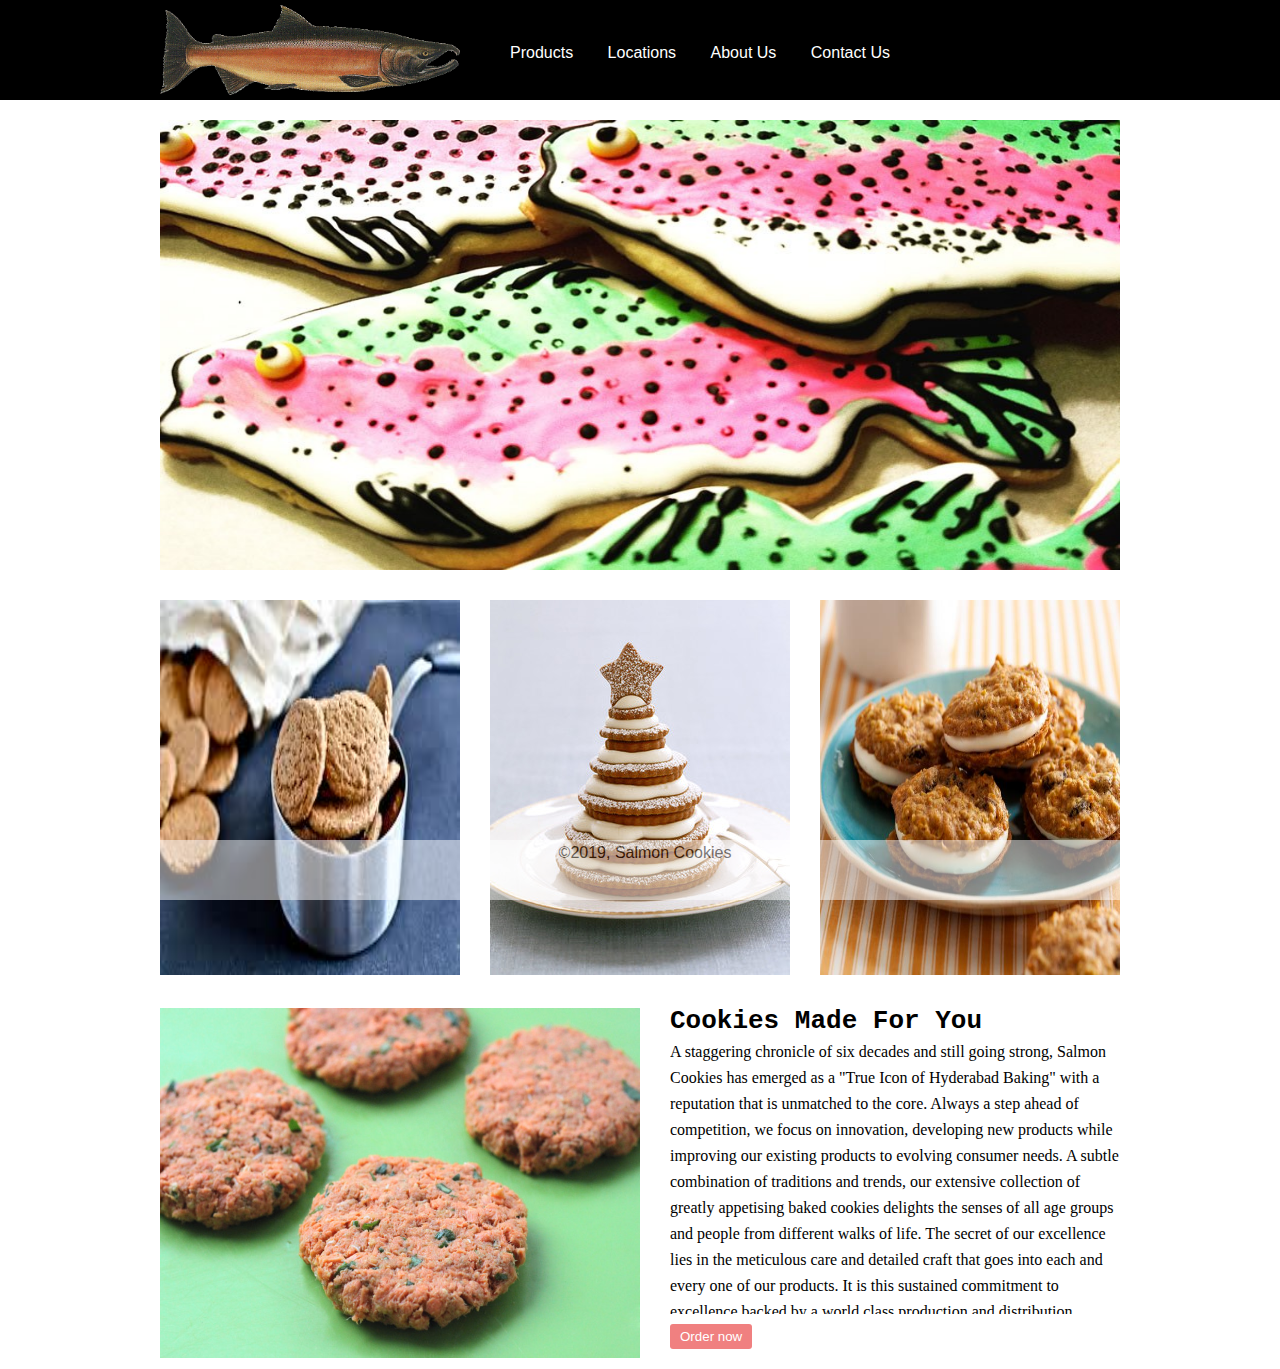
<file: index.html>
<!DOCTYPE html5>
<html>
    <head>
        <link rel="stylesheet" href="css/reset.css">
        <link rel="stylesheet" href="css/style.css">
        <link href="https://fonts.googleapis.com/css?family=Bree+Serif|Dosis|Karla|Lobster|PT+Sans" rel="stylesheet">
        <title> Salmon Cookies at Seattle </title>
    </head>
    <body>
        <header>
            <section>
                <a href="index.html">
                    <img class="logo" src="img/salmon.png" height="120" width="300">
                </a>
                    <nav>
                        <ul>
                            <li><a href="html/products.html">Products</a></li>
                            <li><a href="html/locations.html">Locations</a></li>
                            <li><a href="html/about.html">About Us</a></li>
                            <li><a href="html/contact.html">Contact Us</a></li>
                        </ul>
                    </nav>
            </section>
        </header>

        <main>
            <img class="hero" src="img/cookie1.jpg">

            <ul class="sub-banners"> 
                <li> <img src="img/cookie2.jpg"> </li>
                <li> <img src="img/cookie3.jpg"> </li>
                <li> <img src="img/cookie4.jpeg"> </li>
            </ul>

            <section class="left">
                <img src="img/cookie5.jpg">
            </section>

            <section class="right">
                <h2>Cookies made for you</h2>
                <p> A staggering chronicle of six decades and still going strong, Salmon Cookies has emerged as a "True Icon of Hyderabad Baking" with a reputation that is unmatched to the core. Always a step ahead of competition, we focus on innovation, developing new products while improving our existing products to evolving consumer needs.
                    A subtle combination of traditions and trends, our extensive collection of greatly appetising baked cookies delights the senses of all age groups and people from different walks of life. The secret of our excellence lies in the meticulous care and detailed craft that goes into each and every one of our products. It is this sustained commitment to excellence backed by a world class production and distribution network and customer friendly service that has enabled us to carve a niche for ourselves across the length and breadth of India. Today, Salmon Cookies is a household name in every nook and corner of the globe!!
                </p>
                <button>Order now</button>
            </section>
        </main>

        <footer>
            &copy;2019, Salmon Cookies 
        </footer>

    </body>
</html>
</file>
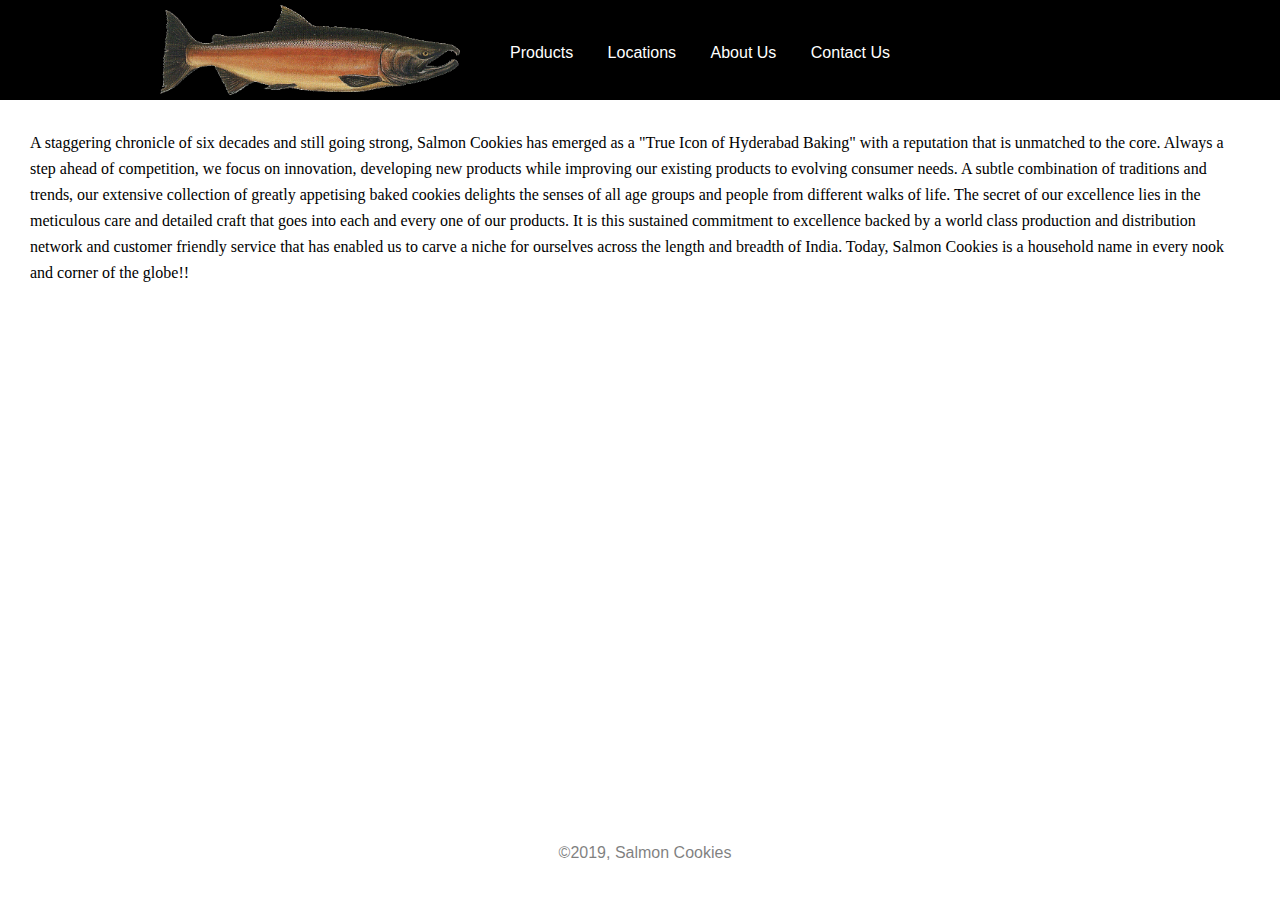
<file: html/about.html>
<!DOCTYPE html>
<html>

<head>
    <link rel="stylesheet" href="../css/reset.css">
    <link rel="stylesheet" href="../css/style.css">
    <link href="https://fonts.googleapis.com/css?family=Bree+Serif|Dosis|Karla|Lobster|PT+Sans" rel="stylesheet">
    <title>Salmon Cookies at Seattle</title>
</head>

<body>
    <header>
        <section>
            <a href="../index.html">
                <img class="logo" src="../img/salmon.png" height="120" width="300">
            </a>
            <nav>
                <ul>
                    <li><a href="../html/products.html">Products</a></li>
                    <li><a href="../html/locations.html">Locations</a></li>
                    <li><a href="../html/about.html">About Us</a></li>
                    <li><a href="../html/contact.html">Contact Us</a></li>
                </ul>
            </nav>
        </section>
    </header>

    <body>
        <p class="about">
            A staggering chronicle of six decades and still going strong, Salmon Cookies has emerged as a "True Icon of Hyderabad Baking" with a reputation that is unmatched to the core. Always a step ahead of competition, we focus on innovation, developing new products while improving our existing products to evolving consumer needs.
            A subtle combination of traditions and trends, our extensive collection of greatly appetising baked cookies delights the senses of all age groups and people from different walks of life. The secret of our excellence lies in the meticulous care and detailed craft that goes into each and every one of our products. It is this sustained commitment to excellence backed by a world class production and distribution network and customer friendly service that has enabled us to carve a niche for ourselves across the length and breadth of India. Today, Salmon Cookies is a household name in every nook and corner of the globe!! 
        </p>
    </body>

    <footer>
        &copy;2019, Salmon Cookies
    </footer>
</body>

</html>
</file>
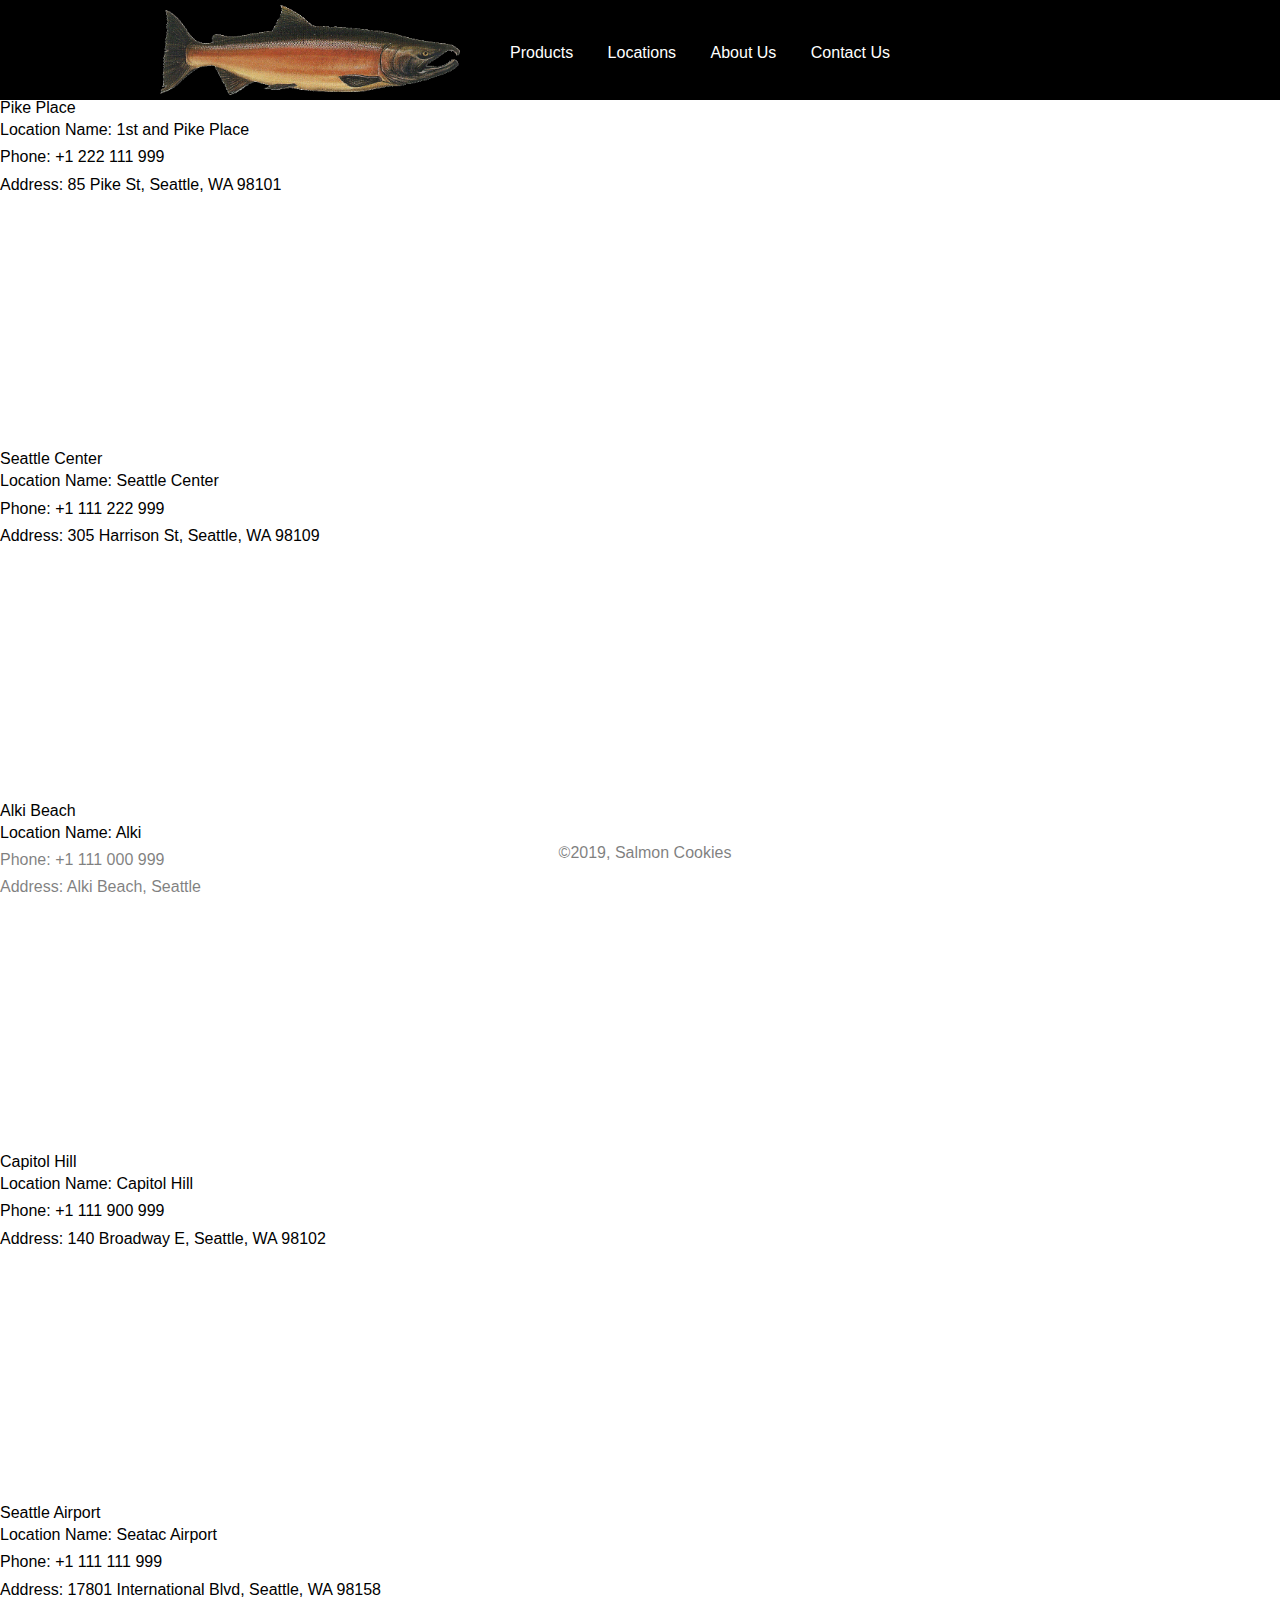
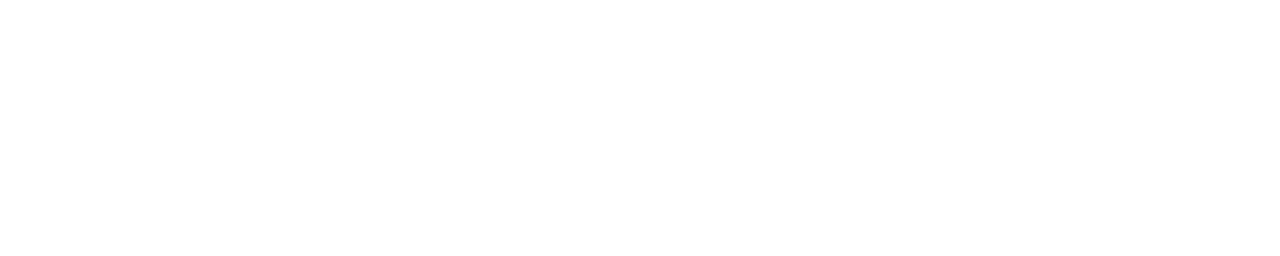
<file: html/locations.html>
<!DOCTYPE html>
<html>

<head>
    <link rel="stylesheet" href="../css/reset.css">
    <link rel="stylesheet" href="../css/style.css">
    <link href="https://fonts.googleapis.com/css?family=Bree+Serif|Dosis|Karla|Lobster|PT+Sans" rel="stylesheet">
    <title>Salmon Cookies at Seattle</title>
</head>

<body>
    <header>
        <section>
            <a href="../index.html">
                <img class="logo" src="../img/salmon.png" height="120" width="300">
            </a>
            <nav>
                <ul>
                    <li><a href="../html/products.html">Products</a></li>
                    <li><a href="../html/locations.html">Locations</a></li>
                    <li><a href="../html/about.html">About Us</a></li>
                    <li><a href="../html/contact.html">Contact Us</a></li>
                </ul>
            </nav>
        </section>
    </header>

    <div class="contact">
            <ul>
                <li>
                    <h2>Pike Place</h2>
                    <p><span style="line-height: 1.714285714; font-size: 1rem;">Location Name: <strong>1st and Pike Place</strong><br />
                            Phone: <strong>+1 222 111 999</strong><br />
                            Address: <strong>85 Pike St, Seattle, WA 98101</strong>
                            <div class="map">
                                <iframe src="https://www.google.com/maps/embed?pb=!1m18!1m12!1m3!1d2708.563768920005!2d-122.34348130273463!3d47.60952132718535!2m3!1f0!2f0!3f0!3m2!1i1024!2i768!4f13.1!3m3!1m2!1s0x54906ab2c54769e9%3A0x94c94c79f46fe138!2sPike+Place+Market!5e0!3m2!1sen!2sus!4v1551895193469"
                                    width="300" height="250" frameborder="0" style="border:0" allowfullscreen></iframe>
                            </div>
                </li>

                <li>
                        <h2>Seattle Center</h2>
                        <p><span style="line-height: 1.714285714; font-size: 1rem;">Location Name: <strong>Seattle Center</strong><br />
                            Phone: <strong>+1 111 222 999</strong><br />
                            Address: <strong>305 Harrison St, Seattle, WA 98109</strong>
                            <div class="map">
                                    <iframe src="https://www.google.com/maps/embed?pb=!1m18!1m12!1m3!1d2689.2152341325536!2d-122.35393834825733!3d47.62194727908346!2m3!1f0!2f0!3f0!3m2!1i1024!2i768!4f13.1!3m3!1m2!1s0x54901545d5e902b1%3A0x809dba0423e59752!2sSeattle+Center!5e0!3m2!1sen!2sus!4v1551900067006" 
                                    width="300" height="250" frameborder="0" style="border:0" allowfullscreen></iframe>
                            </div>
                </li>

                <li>
                        <h2>Alki Beach</h2>
                        <p><span style="line-height: 1.714285714; font-size: 1rem;">Location Name: <strong>Alki</strong><br />
                            Phone: <strong>+1 111 000 999</strong><br />
                            Address: <strong>Alki Beach, Seattle</strong>
                            <div class="map">
                                    <iframe src="https://www.google.com/maps/embed?pb=!1m18!1m12!1m3!1d10764.246508784792!2d-122.41120240842491!3d47.586043365297186!2m3!1f0!2f0!3f0!3m2!1i1024!2i768!4f13.1!3m3!1m2!1s0x54904079efcab4e7%3A0x5e9c1b1142e9d6e5!2sAlki+Beach!5e0!3m2!1sen!2sus!4v1551900113862" 
                                    width="300" height="250" frameborder="0" style="border:0" allowfullscreen></iframe>
                            </div>
                </li>

                <li>
                        <h2>Capitol Hill</h2>
                        <p><span style="line-height: 1.714285714; font-size: 1rem;">Location Name: <strong>Capitol Hill</strong><br />
                            Phone: <strong>+1 111 900 999</strong><br />
                            Address: <strong>140 Broadway E, Seattle, WA 98102</strong>
                            <div class="map">
                                    <iframe src="https://www.google.com/maps/embed?pb=!1m18!1m12!1m3!1d2689.3302482667127!2d-122.32252874825728!3d47.619711379083306!2m3!1f0!2f0!3f0!3m2!1i1024!2i768!4f13.1!3m3!1m2!1s0x549015329c544395%3A0x39c6a927468db8b6!2sCapitol+Hill+Station!5e0!3m2!1sen!2sus!4v1551900244163" 
                                    width="300" height="250" frameborder="0" style="border:0" allowfullscreen></iframe>
                            </div>
                </li>

                <li>
                        <h2>Seattle Airport</h2>
                        <p><span style="line-height: 1.714285714; font-size: 1rem;">Location Name: <strong>Seatac Airport</strong><br />
                            Phone: <strong>+1 111 111 999</strong><br />
                            Address: <strong>17801 International Blvd, Seattle, WA 98158</strong>
                            <div class="map">
                                    <iframe src="https://www.google.com/maps/embed?pb=!1m18!1m12!1m3!1d2698.0353745388147!2d-122.31101054826165!3d47.450249879072295!2m3!1f0!2f0!3f0!3m2!1i1024!2i768!4f13.1!3m3!1m2!1s0x5490435542eafefd%3A0x99d3d9c4c7dc37b7!2sSeattle-Tacoma+International+Airport!5e0!3m2!1sen!2sus!4v1551896415482" 
                                    width="300" height="250" frameborder="0" style="border:0" allowfullscreen></iframe>
                            </div>
                </li>
            </ul>
        </div>

        <footer>
            &copy;2019, Salmon Cookies
        </footer>
</body>

</html>
</file>
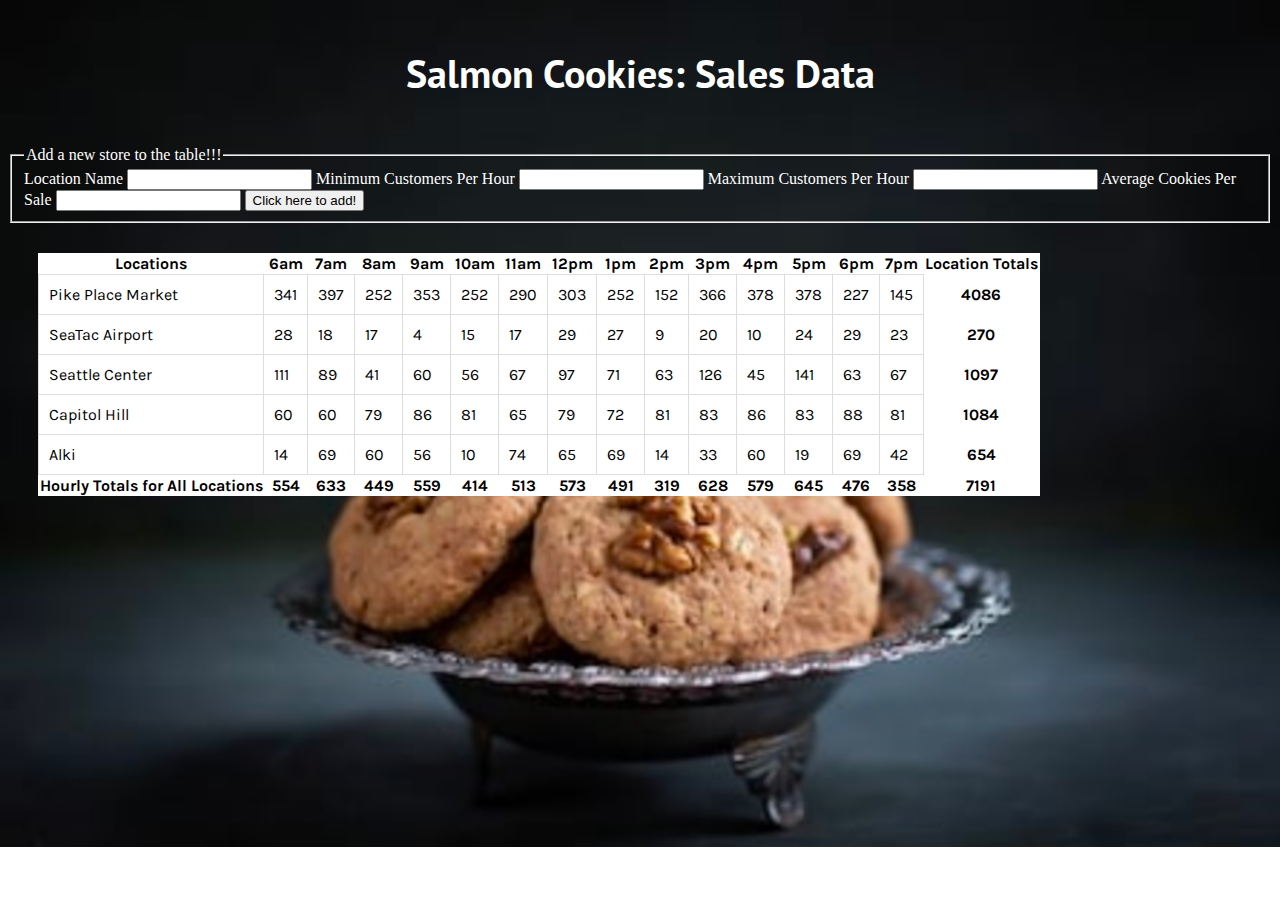
<file: html/sales.html>
<!DOCTYPE html>
<html>
  <head>
    <meta charset="utf-8">
    <link rel="stylesheet" href="../css/sales.css">
    <link href="https://fonts.googleapis.com/css?family=Bree+Serif|Dosis|Karla|Lobster|PT+Sans" rel="stylesheet">
    <title>Sales Data: Salmon Cookies</title>
  </head>
  <body>
    <h1>Salmon Cookies: Sales Data</h1>

    <form id="add-location">
      <fieldset>
        <legend>Add a new store to the table!!!</legend>

        <label for="locName">Location Name</label>
        <input name="locName" type="text"></input>

        <label for="min">Minimum Customers Per Hour</label>
        <input name="min" type="number"></input>

        <label for="max">Maximum Customers Per Hour</label>
        <input name="max" type="number"></input>

        <label for="avg">Average Cookies Per Sale</label>
        <input name="avg" type="text"></input>

        <button type="submit">Click here to add!</button>
      </fieldset>
    </form>

    <table id="locationtable"></table>

    <script src="../js/sales.js"></script>
  </body>
</html>
</file>
<file: css/style.css>
body{
    font-family: helvetica;
}

/* base styles*/

a{
    text-decoration: none;
    color: #fff;
}

/*site styles*/


header{
    background: #000;
    height: 100px;
}

header img{
    float: left;
    margin-right: 50px;
    margin-top: 5px;
    height: 90px;
}

header nav li{
    display: inline-block; 
    margin-right: 30px;
    margin-top: 45px; 

}

.hero{
    width: 960px;
    height: 450px;
}

.about{
    line-height: 26px;
    height: 275px;
    padding: 30px;
    overflow: auto;
    font-family: Verdana;
    font-weight: lighter;
}

.sub-banners li{
    float: left;
    margin: 30px 30px 30px 0;
}

.sub-banners li img{
    width: 300px;
    height: 375px;
}

.sub-banners li:last-child { 
    margin-right: 0;
}

.left{
    float: left;
    margin-right: 30px;
}

.left img{
    width: 480px;
    height: 350px;
}

.right h2{
    font-size: 26px;
    text-transform: capitalize;
    font-family: 'Courier New';
    font-weight: bolder;
    margin-bottom: 5px; 
}

.right p{
    line-height: 26px;
    height: 275px;
    overflow: auto;
    font-family: Verdana;
    font-weight: lighter;
}

.right button{
    border: none;
    padding: 5px 10px;
    background: lightcoral;
    color: #fff;
    border-radius: 3px;
    margin-top: 10px;
}

header section{
    width: 960px; 
    margin: 0 auto;
}

main{
    width : 960px;
    margin: 20px auto;
}

footer{
        background: white;
        font-family: 'Trebuchet MS', 'Lucida Sans Unicode', 'Lucida Grande', 'Lucida Sans', Arial, sans-serif;
        left: 0;
        text-shadow: #cce5ff;
        bottom: 0;
        width: 100%;
        color: black;
        text-align: center;
        border-top: 20px;
        padding: 5px;
        height: 50px;
        margin-top: 30px;
        opacity: 0.5; 
        position: fixed ;
}
</file>
<file: css/sales.css>
/* Google CSS Styles 
font-family: 'PT Sans', sans-serif;
font-family: 'Dosis', sans-serif;
font-family: 'Karla', sans-serif;
font-family: 'Bree Serif', serif;
font-family: 'Lobster', cursive;
*/

body {
    background-image: url("../img/backgroundimg.png");
    background-repeat: no-repeat;
    background-size: 100%;
    background-attachment: fixed;
}
h1 {
    font-family: 'PT Sans', sans-serif;
    font-size: 250%;
    font-weight: bolder;
    padding: 20px;
    text-align: center;
    text-shadow: rgb(189, 111, 39);
    color: white;
}

ul {
    margin: 30px;
    font-family: 'Karla', sans-serif;
    font-size: 100%;
    padding: 20px;
    list-style: circle;
    grid-row-gap: 10px;
    background-color: rgb(10, 3, 3);
    opacity: 0.5;
}

p {
    margin: 30px;
    font-family: 'Karla', sans-serif;
    font-size: 105%;
    opacity: 0.5;
    padding: 10px;
    color: rgb(247, 240, 240);
    width: 1000px;
    line-height: 1.5;
}

li {
    margin: 8px;
    color: white;
}

div.location {
    outline: green;
    float: left;
    margin: 20px;
}

h2 {
    margin: 5px;
    font-family: 'Karla', sans-serif;
    font-size: 180%;
    clear: both;
    font-weight: bold;
    color: white;
}

#locationtable {
    margin: 30px;
    font-family: 'Karla', sans-serif;
    border-collapse: collapse;
    color: black;
    background-color: white;
  }

  #locationtable td {
    border: 1px solid #ddd;
    padding: 10px;
}

#add-location {
    color: white;
}
</file>
